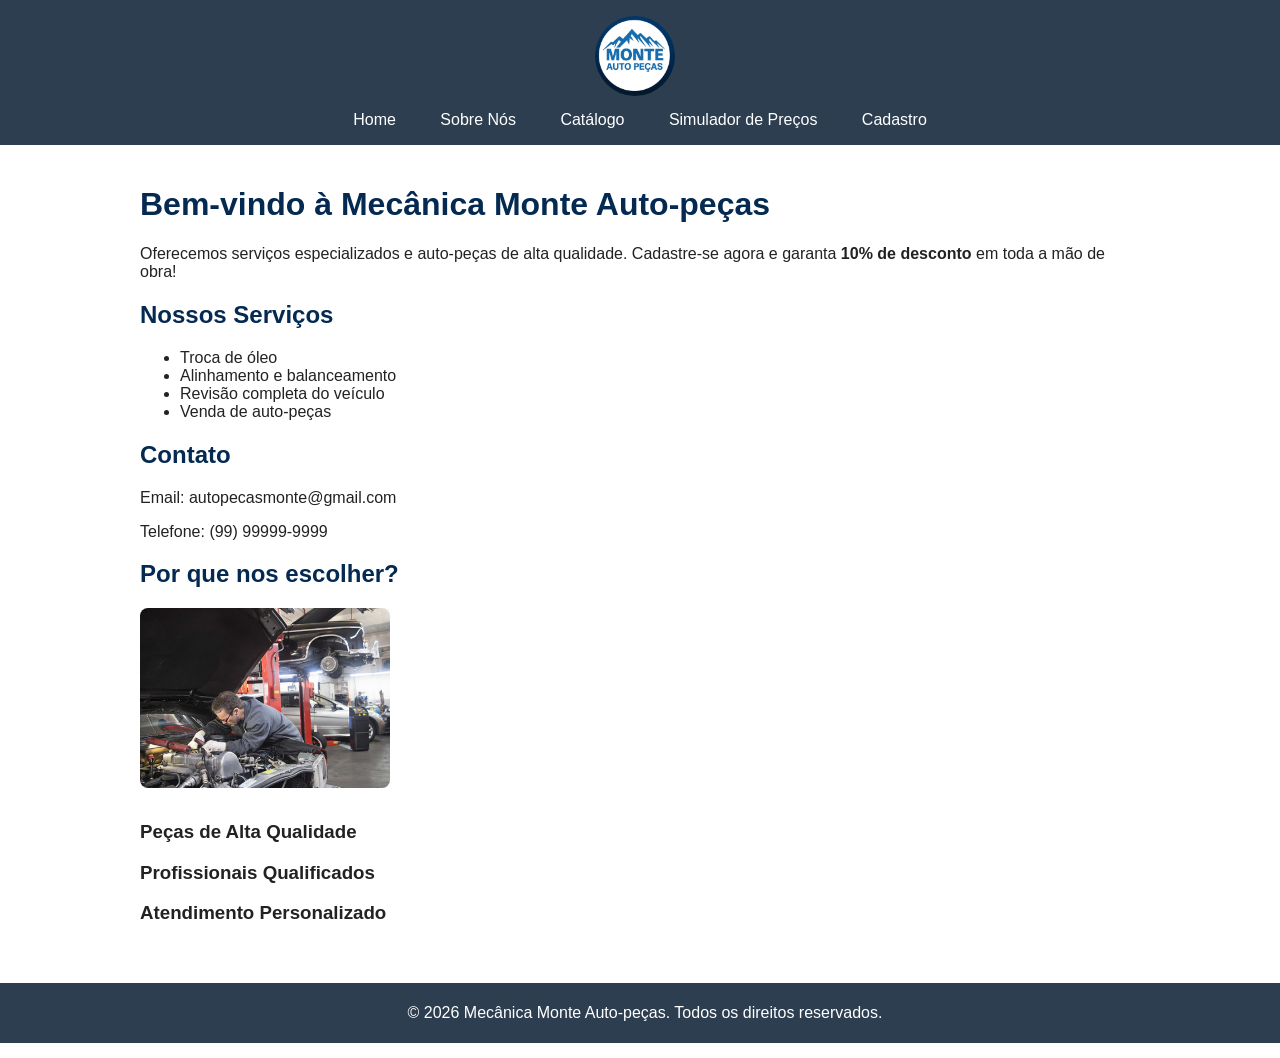
<file: index.html>
<!DOCTYPE html>
<html lang="pt-BR">
<head>
    <meta charset="UTF-8">
    <meta name="viewport" content="width=device-width, initial-scale=1.0">
    <title>Mecânica Monte Auto-peças</title>
    <link rel="stylesheet" href="css/style.css">                        
</head>
<body>
    <header>
        <img src="img/logomonte.jpg" alt="Logo da Mecânica Monte Auto-peças" width="80" height="80">
        <nav>
        <a href="index.html">Home </a>
        <a href="sobre.html">Sobre Nós </a>
        <a href="catalogo.html">Catálogo </a> 
        <a href="simulador.html">Simulador de Preços </a>
        <a href="cadastro.html">Cadastro </a>
        </nav>
    </header>

    <main>
        <h1>Bem-vindo à Mecânica Monte Auto-peças</h1>
    <p>Oferecemos serviços especializados e auto-peças de alta qualidade. Cadastre-se agora e garanta <strong>10% de desconto</strong> em toda a mão de obra!</p>
    <section>
        <h2>Nossos Serviços</h2>
        <ul>
            <li>Troca de óleo</li>
            <li>Alinhamento e balanceamento</li>
            <li>Revisão completa do veículo</li>
            <li>Venda de auto-peças</li>
        </ul>
    </section >
        
    <section>
        <h2>Contato</h2>
        <p>Email: autopecasmonte@gmail.com</p>
        <p>Telefone: (99) 99999-9999</p>
    </section>

    <section>
        <h2>Por que nos escolher?</h2>
        <img src="img/mecanico.png" alt="Mecanico consertando carro" width="300">
        <h3>Peças de Alta Qualidade</h3>
        <h3>Profissionais Qualificados</h3><h3>Atendimento Personalizado</h3>
    </section>
    </main> 

    <footer>
        <p>&copy; 2026 Mecânica Monte Auto-peças. Todos os direitos reservados.</p>
    </footer>
     </body> 
</html>
</file>
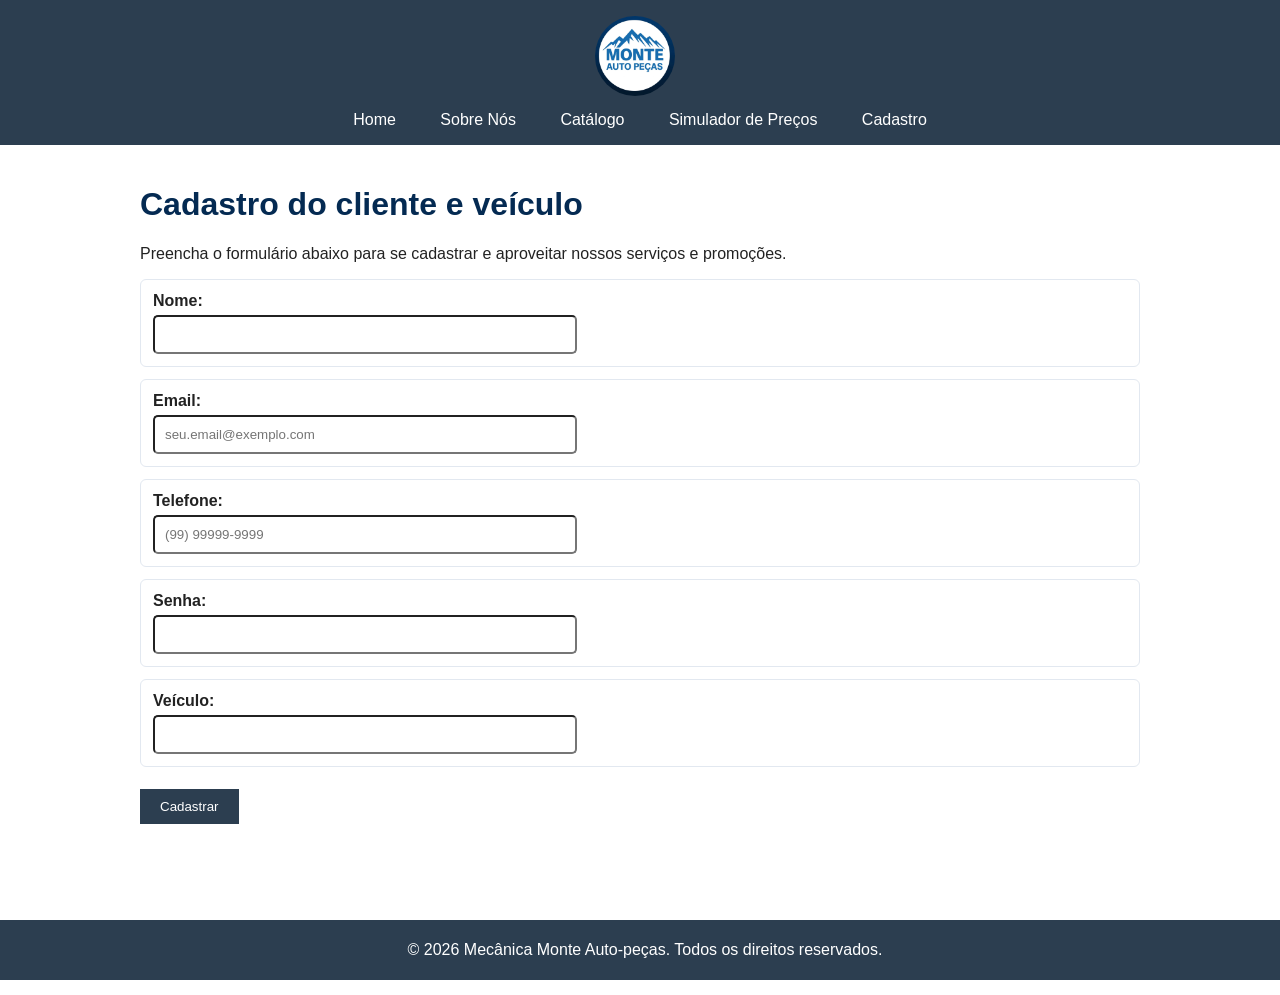
<file: cadastro.html>
<!DOCTYPE html>
<html lang="pt-BR">
<head>
    <meta charset="UTF-8">
    <meta name="viewport" content="width=device-width, initial-scale=1.0">
    <title>Cadastro</title>
    <link rel="stylesheet" href="css/style.css">
</head>
<body>
    <header>
        <img src="img/logomonte.jpg" alt="Logo da Mecânica Monte Auto-peças" width="80" height="80">
        <nav>
            <a href="index.html">Home </a>
            <a href="sobre.html">Sobre Nós </a>
            <a href="catalogo.html">Catálogo </a> 
            <a href="simulador.html">Simulador de Preços </a>
            <a href="cadastro.html">Cadastro </a>
        </nav>
    </header>

    <main>
        <h1>Cadastro do cliente e veículo</h1>
        <p>Preencha o formulário abaixo para se cadastrar e aproveitar nossos serviços e promoções.</p>
        <form id="form-cadastro">
            <div>
                <label for="nome">Nome:</label>
                <input type="text" id="nome" name="nome" required>
            </div>

            <div>
                <label for="email">Email:</label>
                <input type="email" id="email" name="email" required placeholder="seu.email@exemplo.com">
            </div>

            <div>
                <label for="telefone">Telefone:</label>
                <input type="tel" id="telefone" name="telefone" required placeholder="(99) 99999-9999">
            </div>

            <div>
                <label for="senha">Senha:</label>
                <input type="password" id="senha" name="senha" required>
            </div>

            <div>
                <label for="veiculo">Veículo:</label>
                <input type="text" id="veiculo" name="veiculo" required>
            </div>

            <input type="submit" value="Cadastrar">
        </form>

        <p id="mensagem"></p>
    </main>

    <footer>
        <p>&copy; 2026 Mecânica Monte Auto-peças. Todos os direitos reservados.</p>
    </footer>

    <script src="js/cadastro.js"></script>
</body>
</html>
</file>
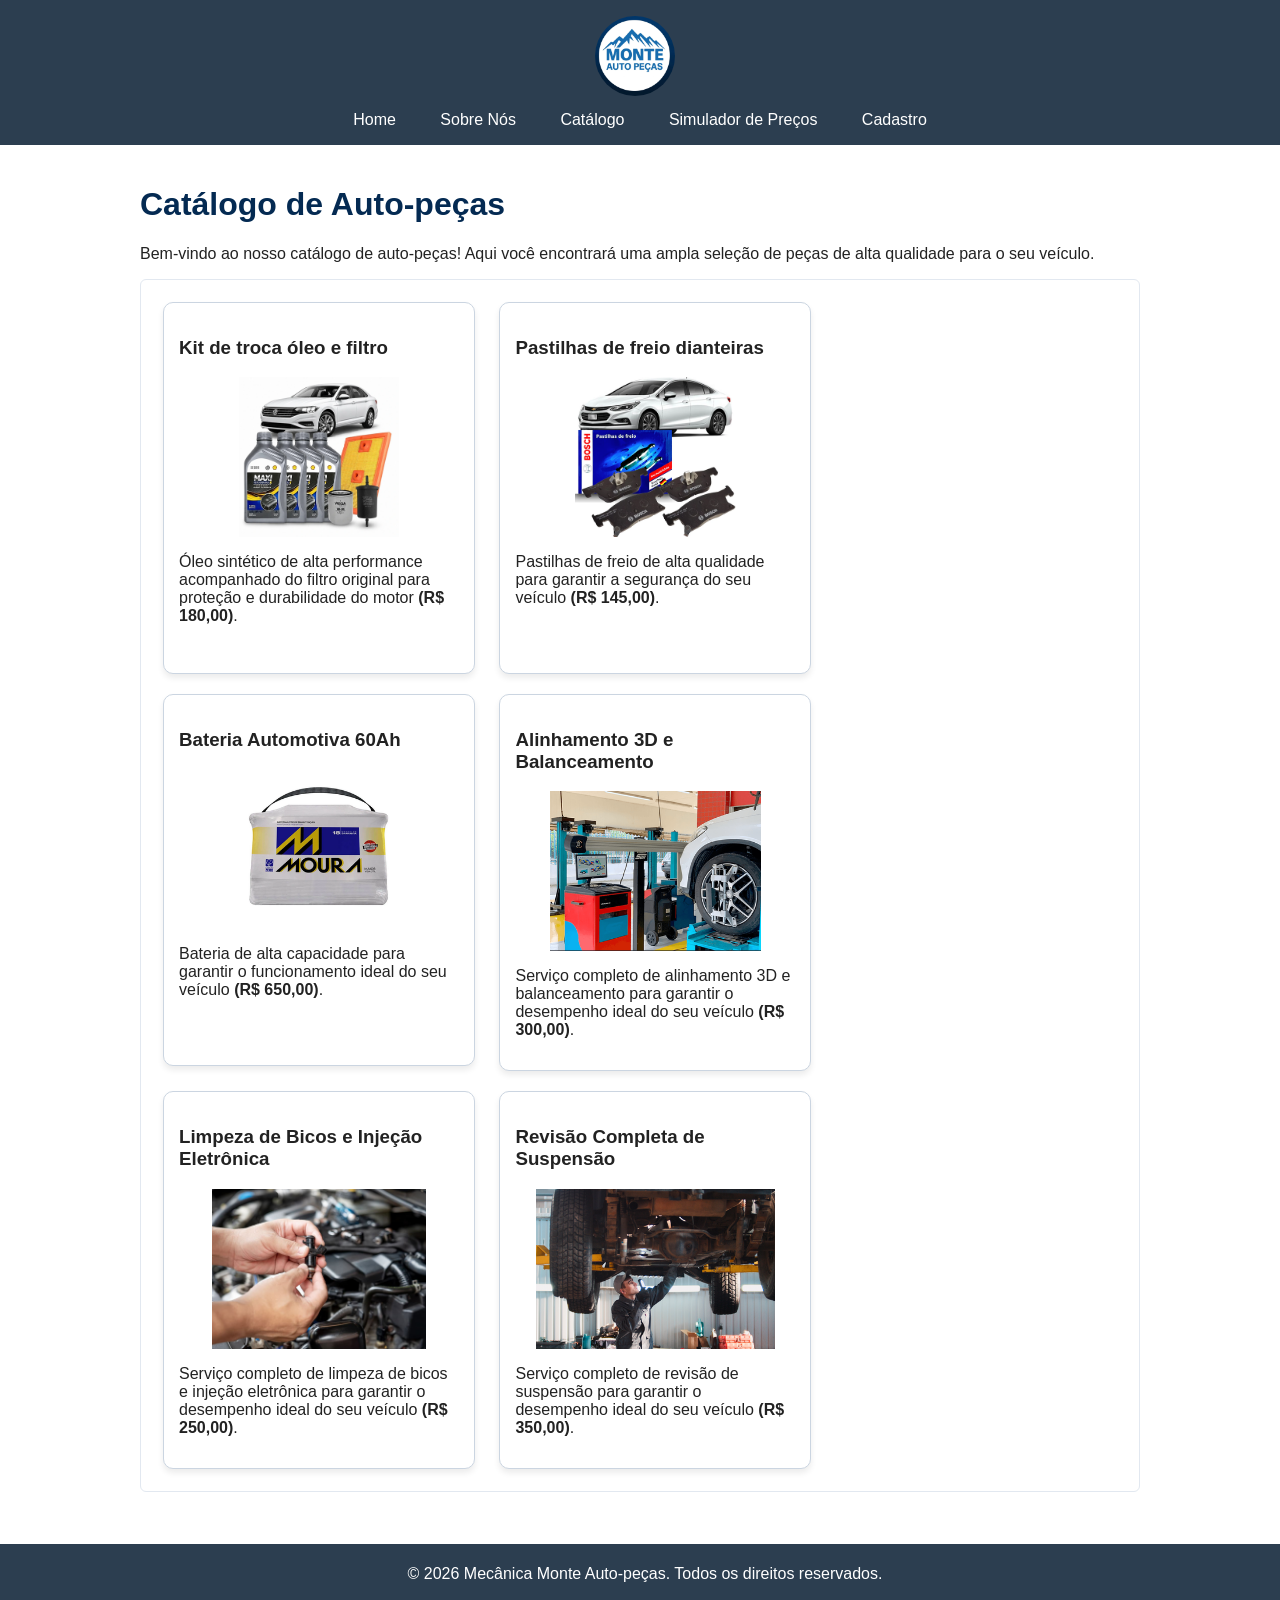
<file: catalogo.html>
<!DOCTYPE html>
<html lang="pt-BR">
<head>
    <meta charset="UTF-8">
    <meta name="viewport" content="width=device-width, initial-scale=1.0">
    <title>Catálogo de Auto-peças</title>
    <link rel="stylesheet" href="css/style.css">
</head>
<body>
    <header>
        <img src="img/logomonte.jpg" alt="Logo da Mecânica Monte Auto-peças" width="80" height="80">
        <nav>
            <a href="index.html">Home </a>
            <a href="sobre.html">Sobre Nós </a>
            <a href="catalogo.html">Catálogo </a> 
            <a href="simulador.html">Simulador de Preços </a>
            <a href="cadastro.html">Cadastro </a>
        </nav>
    </header>

    <main>
        <h1>Catálogo de Auto-peças</h1>
        <p>Bem-vindo ao nosso catálogo de auto-peças! Aqui você encontrará uma ampla seleção de peças de alta qualidade para o seu veículo.</p>
        
        <div id="lista-produtos"></div>
    </main>

    <footer>
        <p>&copy; 2026 Mecânica Monte Auto-peças. Todos os direitos reservados.</p>
    </footer>

    <script src="js/catalogo.js"></script>
</body>
</html>
</file>
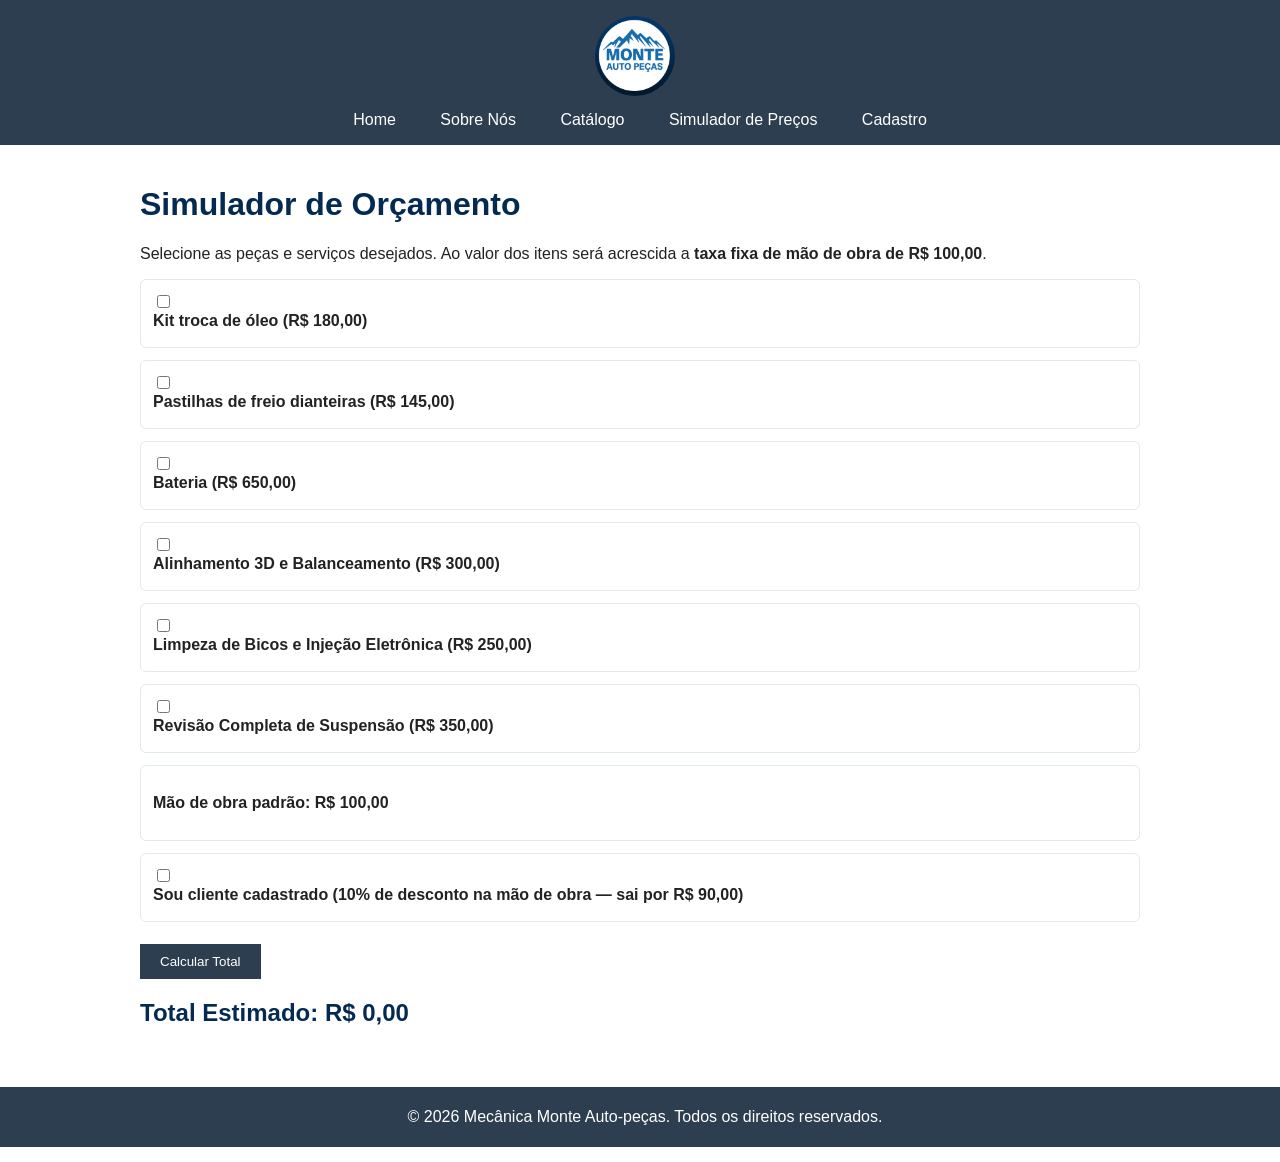
<file: simulador.html>
<!DOCTYPE html>
<html lang="pt-BR">
<head>
    <meta charset="UTF-8">
    <meta name="viewport" content="width=device-width, initial-scale=1.0">
    <title>Preços</title>
    <link rel="stylesheet" href="css/style.css">
</head>
<body>
    <header>
        <img src="img/logomonte.jpg" alt="Logo da Mecânica Monte Auto-peças" width="80" height="80">
        <nav>
            <a href="index.html">Home </a>
            <a href="sobre.html">Sobre Nós </a>
            <a href="catalogo.html">Catálogo </a> 
            <a href="simulador.html">Simulador de Preços </a>
            <a href="cadastro.html">Cadastro </a>
        </nav>
    </header>

    <main>  
        <h1>Simulador de Orçamento</h1>
        <p>Selecione as peças e serviços desejados. Ao valor dos itens será acrescida a <strong>taxa fixa de mão de obra de R$ 100,00</strong>.</p>

        <div>
            <input type="checkbox" id="troca-oleo" name="servicos" value="180">
            <label for="troca-oleo">Kit troca de óleo (R$ 180,00)</label>
        </div>

        <div>
            <input type="checkbox" id="pastilhas-freio" name="servicos" value="145">
            <label for="pastilhas-freio">Pastilhas de freio dianteiras (R$ 145,00)</label>
        </div>

        <div>
            <input type="checkbox" id="bateria" name="servicos" value="650">
            <label for="bateria">Bateria (R$ 650,00)</label>
        </div>

        <div>
            <input type="checkbox" id="alinhamento" name="servicos" value="300">
            <label for="alinhamento">Alinhamento 3D e Balanceamento (R$ 300,00)</label>
        </div>

        <div>
            <input type="checkbox" id="limpeza-bicos" name="servicos" value="250">
            <label for="limpeza-bicos">Limpeza de Bicos e Injeção Eletrônica (R$ 250,00)</label>
        </div>

        <div>
            <input type="checkbox" id="revisao" name="servicos" value="350">
            <label for="revisao">Revisão Completa de Suspensão (R$ 350,00)</label>
        </div>
        <div>
        <p><strong>Mão de obra padrão: R$ 100,00</strong></p>
        </div>
        <div>
            <input type="checkbox" id="cliente-cadastrado">
            <label for="cliente-cadastrado">Sou cliente cadastrado (10% de desconto na mão de obra — sai por R$ 90,00)</label>
        </div>

        <button type="button" id="btn-calcular">Calcular Total</button>

        <h2 id="resultado-total">Total Estimado: R$ 0,00</h2>
    </main>

    <footer>
        <p>&copy; 2026 Mecânica Monte Auto-peças. Todos os direitos reservados.</p>
    </footer>

    <script src="js/simulador.js"></script>
</body>
</html>
</file>
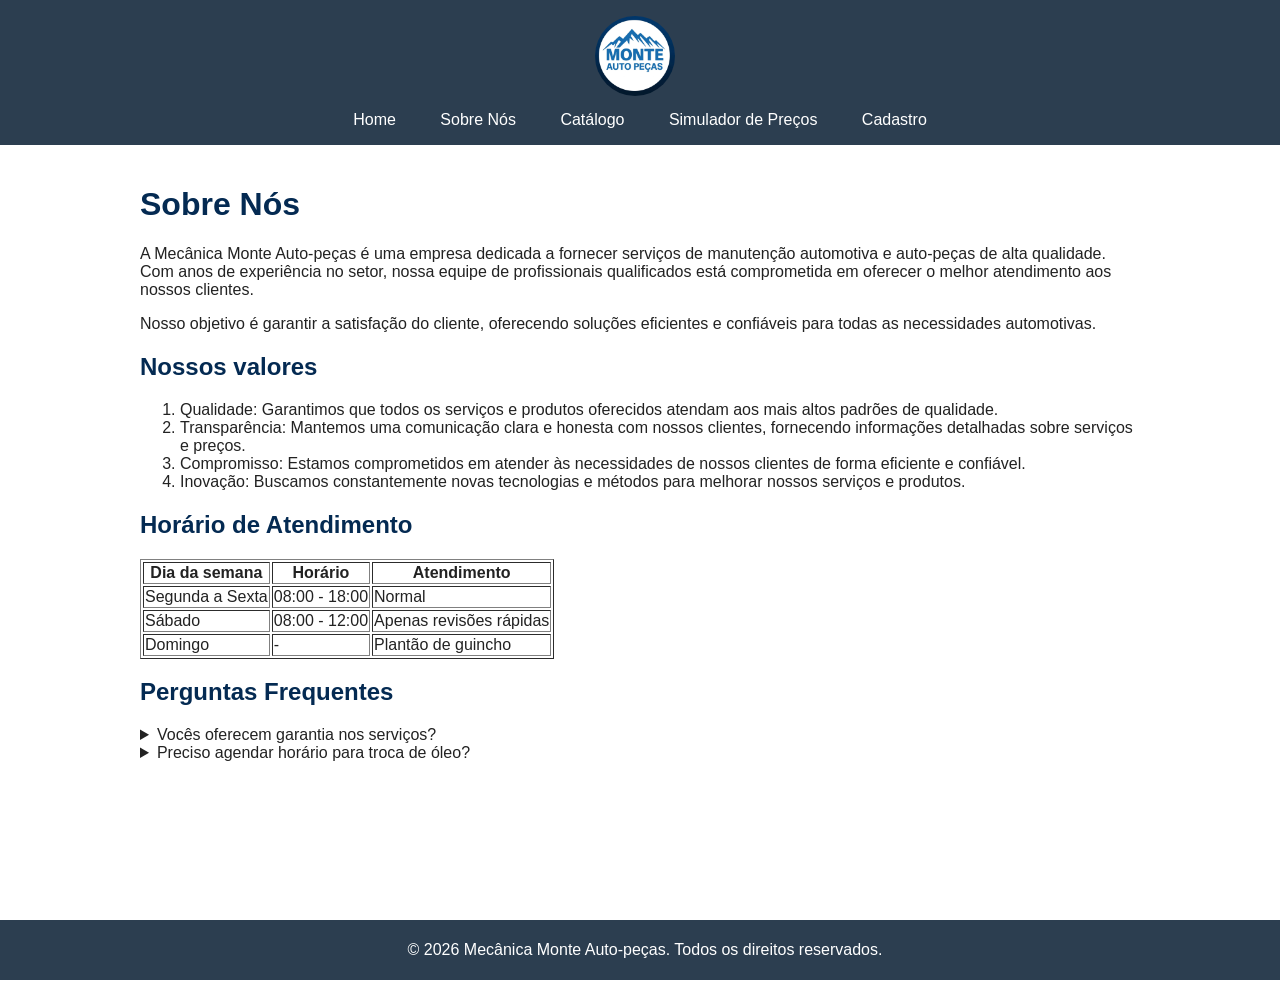
<file: sobre.html>
<!DOCTYPE html>
<html lang="pt-BR">
<head>
    <meta charset="UTF-8">
    <meta name="viewport" content="width=device-width, initial-scale=1.0">
    <title>Sobre Nós</title>
    <link rel="stylesheet" href="css/style.css">
</head>
<body>
    <header>
        <img src="img/logomonte.jpg" alt="Logo da Mecânica Monte Auto-peças" width="80" height="80">
        <nav>
        <a href="index.html">Home </a>
        <a href="sobre.html">Sobre Nós </a>
        <a href="catalogo.html">Catálogo </a> 
        <a href="simulador.html">Simulador de Preços </a>
        <a href="cadastro.html">Cadastro </a>
        </nav>
    </header>

    <main>
        <h1>Sobre Nós</h1>
        <p>A Mecânica Monte Auto-peças é uma empresa dedicada a fornecer serviços de manutenção automotiva e auto-peças de alta qualidade. Com anos de experiência no setor, nossa equipe de profissionais qualificados está comprometida em oferecer o melhor atendimento aos nossos clientes.</p>
        <p>Nosso objetivo é garantir a satisfação do cliente, oferecendo soluções eficientes e confiáveis para todas as necessidades automotivas.</p>   
       <section>
         <h2>Nossos valores</h2>
         <ol>
            <li>Qualidade: Garantimos que todos os serviços e produtos oferecidos atendam aos mais altos padrões de qualidade.</li>
            <li>Transparência: Mantemos uma comunicação clara e honesta com nossos clientes, fornecendo informações detalhadas sobre serviços e preços.</li>
            <li>Compromisso: Estamos comprometidos em atender às necessidades de nossos clientes de forma eficiente e confiável.</li>
            <li>Inovação: Buscamos constantemente novas tecnologias e métodos para melhorar nossos serviços e produtos.</li>
         </ol>
        </section>

        <section>
           <h2>Horário de Atendimento</h2>
            <table border="1">
            <thead>
                <tr>
                    <th>Dia da semana</th>
                    <th>Horário</th>
                    <th>Atendimento</th>
                </tr>
            </thead>

            <tbody>
                <tr>
                    <td>Segunda a Sexta</td>
                    <td>08:00 - 18:00</td>
                    <td>Normal</td>
                </tr>

                <tr>
                    <td>Sábado</td>
                    <td>08:00 - 12:00</td>
                    <td>Apenas revisões rápidas</td>
                </tr>

                <tr>
                    <td>Domingo</td>
                    <td>-</td>
                    <td>Plantão de guincho</td>
                </tr>
            </tbody>
        </table> 
        </section>
        
        <section>
        
           <h2>Perguntas Frequentes</h2> 
        <details>
            <summary>Vocês oferecem garantia nos serviços?</summary>
            <p>Sim, todos os serviços e peças possuem garantia de 3 a 12 meses.</p>
        </details>
        <details>
            <summary>Preciso agendar horário para troca de óleo?</summary>
            <p>Não é obrigatório, atendemos por ordem de chegada de segunda a sábado.</p>
        </details>

        </section>
    </main>
    
    <footer>
        <p>&copy; 2026 Mecânica Monte Auto-peças. Todos os direitos reservados.</p>
    </footer>
</body>
</html>
</file>
<file: css/style.css>
nav a {
    background: #2c3e50;
    padding: 5px 10px;
    text-align: center;
    text-decoration: none;
    color: #ffffff;
    margin: 0 10px;
    margin-top: 15px;
}

body{

    font-family: Arial, sans-serif;
    color: #222222;
    background: #ffffff;
    margin: 0;
    margin-bottom: 15px;
    position: relative;
    min-height: 100vh;
    padding-bottom: 80px; /* Espaço para o rodapé */
}

header{

    background: #2c3e50;
    color: #ffffff;
    padding: 1rem;
    text-align: center;
}   

header img {
    vertical-align: middle;
    margin-right: 10px;
    border-radius: 50%;
    margin-bottom: 15px
}

h1, h2 {
    color: #042a52;
}
main {
    padding: 20px;
    max-width: 1000px;
    margin: 0 auto;
    min-height: 75vh
}

main img {
    width: 250px;
    height: 180px;
    object-fit: cover;
    border-radius: 8px;
    margin-bottom: 10px;
}

main div {
    background-color: #ffffff;
    padding: 15px;
    border-radius: 8px;
    margin-bottom: 20px;
    border: 1px solid #e2e8f0;
}

main .produtos {
    display: inline-block; 
    vertical-align: top;
    width: 280px;
    min-height: 340px;
    background-color: #ffffff;
    border: 1px solid #cbd5e1;
    border-radius: 10px;
    padding: 15px;
    margin: 10px;
    box-shadow: 0 4px 6px rgba(0, 0, 0, 0.08);
}

main .produtos img {
    width: 100%;
    height: 160px;
    object-fit: contain;
    display: block;
    margin: 10px 0;
}
footer{

    background: #2c3e50;
    color: #ffffff;
    padding: 5px;
    text-align: center;
    position: fixed;
    bottom: 0;
    width: 100%;
    position: absolute;
    bottom: 0;
    width: 100%;
}

button, input[type="submit"] {
    background: #2c3e50;
    color: #ffffff;
    border: none;
    padding: 10px 20px;
    cursor: pointer;
    margin-top: 10px;
}
main div {
    margin-bottom: 12px;
    background-color: #ffffff;
    padding: 12px;
    border-radius: 6px;
}

input[type="text"], input[type="email"], input[type="tel"], input[type="password"] { 
    width: 100%;
    padding: 10px;
    max-width: 400px;
    border-radius: 5px;
}

label {
    display: block;
    margin-bottom: 5px;
    font-weight: bold;
}
</file>
